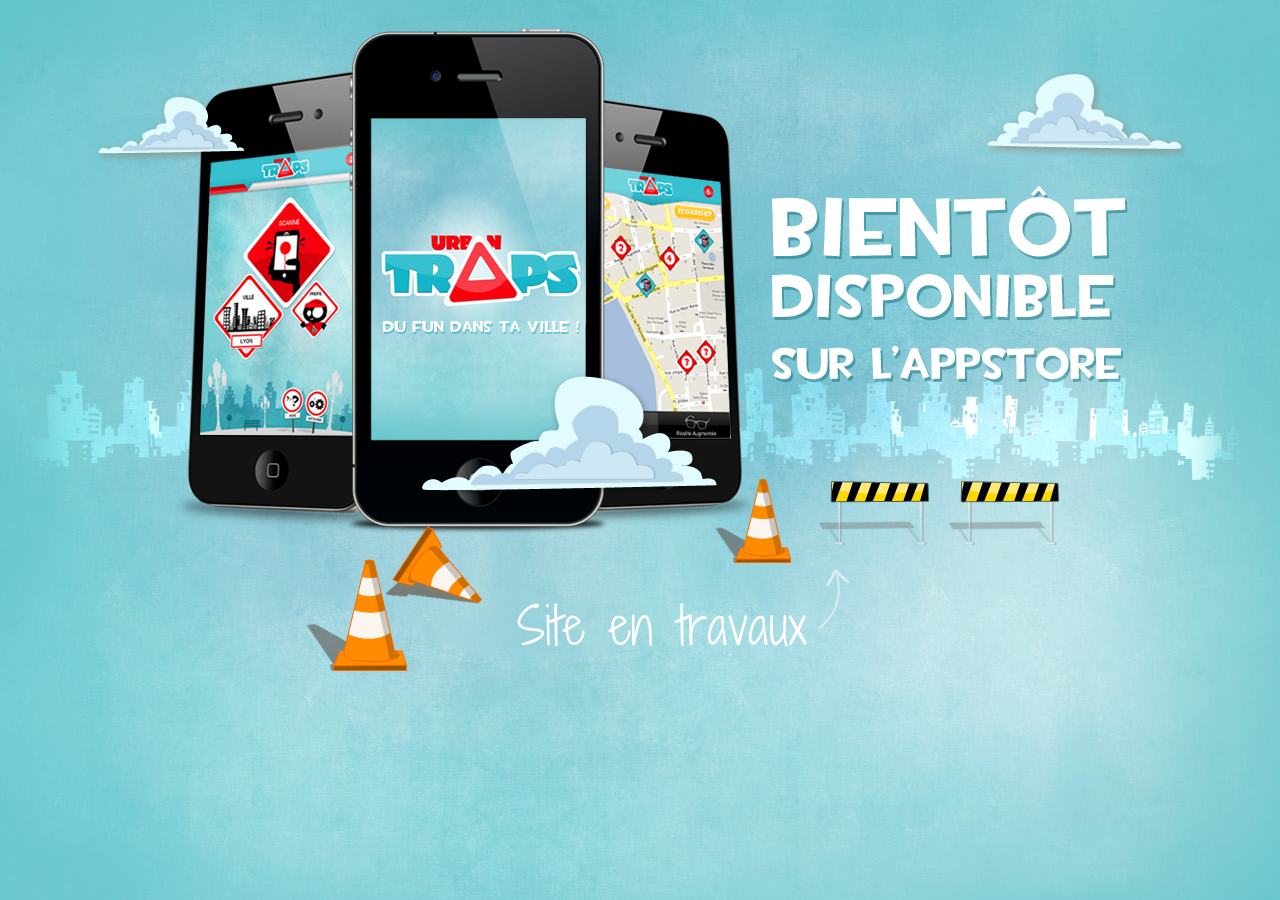
<file: attente/index.html>
<!doctype html>
<!--[if lt IE 7]> <html class="lt-ie9 lt-ie8 lt-ie7" lang="fr"> <![endif]-->
            <!--[if IE 7]>    <html class="lt-ie9 lt-ie8" lang="fr"> <![endif]-->
<!--[if IE 8]>    <html class=" lt-ie9" lang="fr"> <![endif]-->
            <!--[if gt IE 8]><!--> <html  lang="fr"> <!--<![endif]-->
<head>
  <meta charset="utf-8">
  <meta http-equiv="X-UA-Compatible" content="IE=edge,chrome=1">
  <title>Urban Traps</title>
  <meta name="description" content="Urban Traps">

  <meta name="viewport" content="width=device-width">
  <link rel="stylesheet" href="css/style.css">
<meta name="apple-mobile-web-app-capable" content="yes">

</head>
<body>
  <!--[if lt IE 7]><p class=chromeframe>Your browser is <em>ancient!</em> <a href="http://browsehappy.com/">Upgrade to a different browser</a> or <a href="http://www.google.com/chromeframe/?redirect=true">install Google Chrome Frame</a> to experience this site.</p><![endif]-->

  <img src="img/urbantraps.png"  />
</body>
</html>
</file>
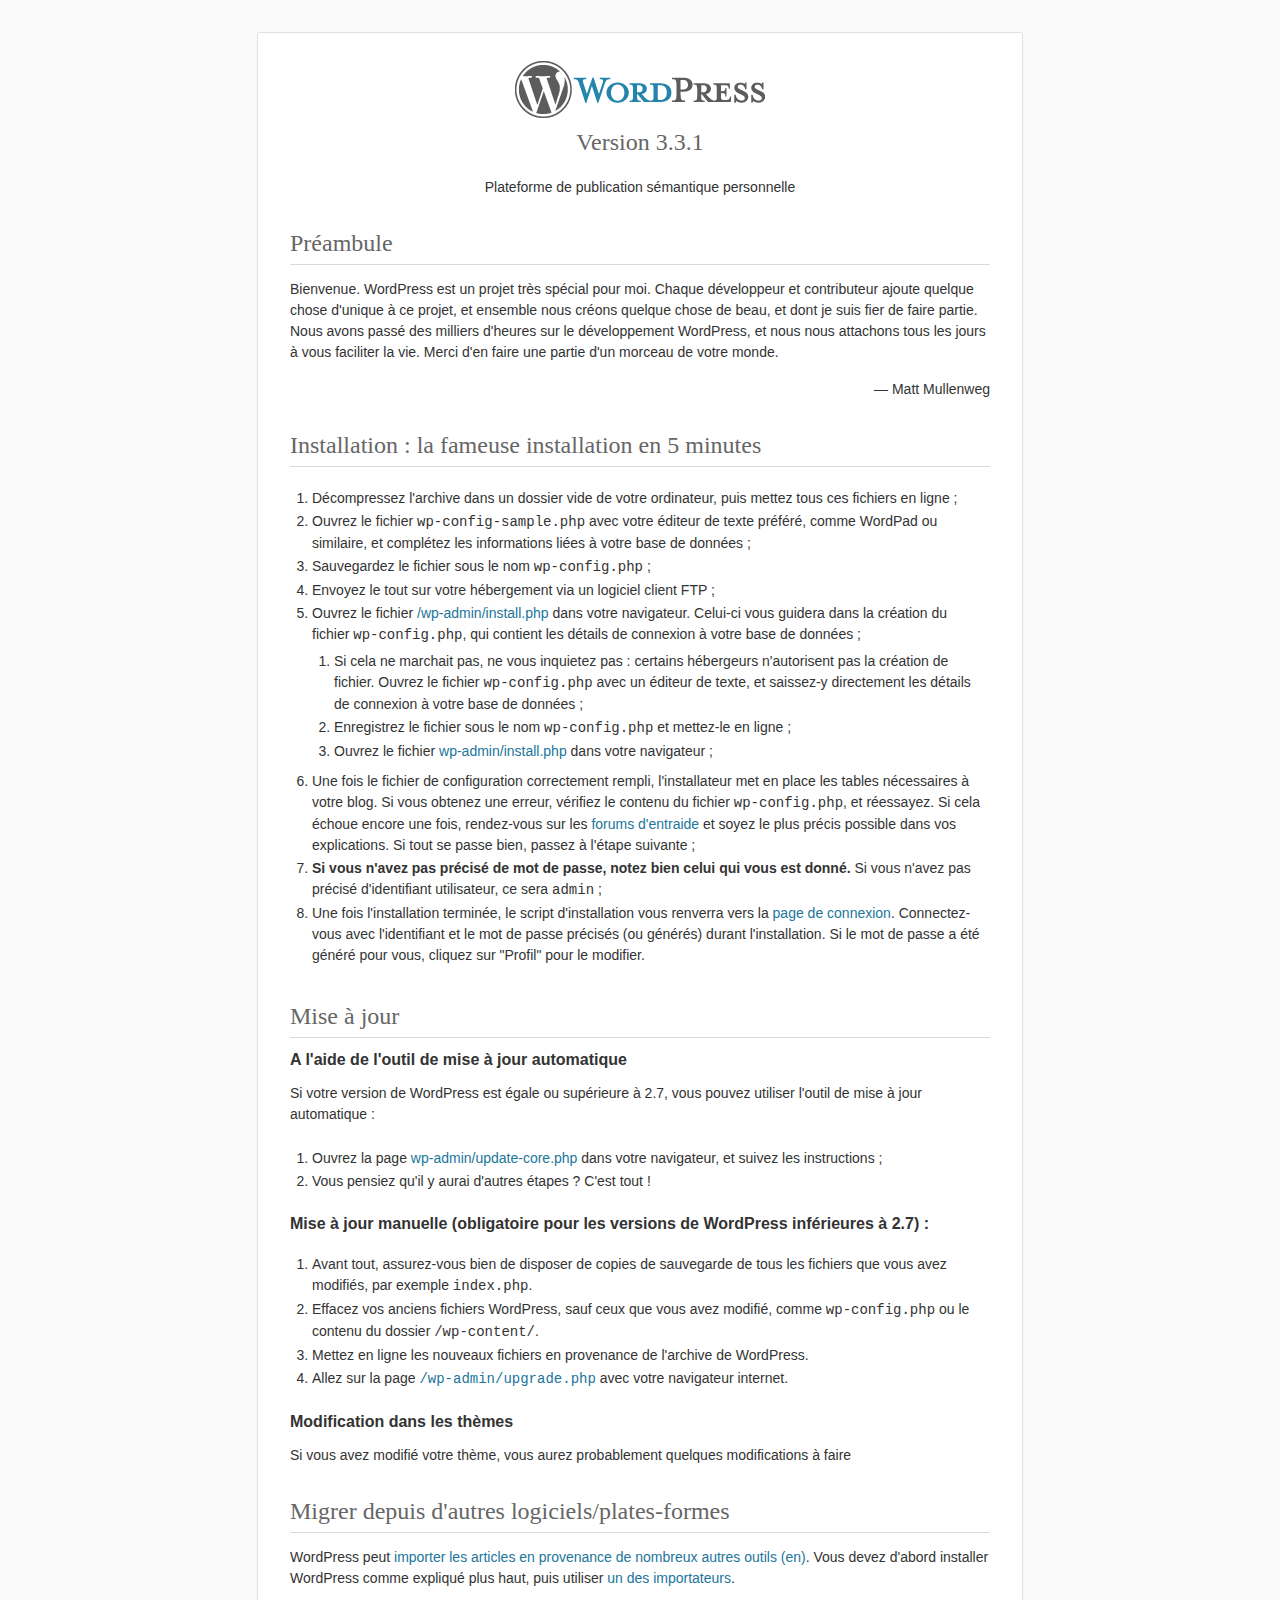
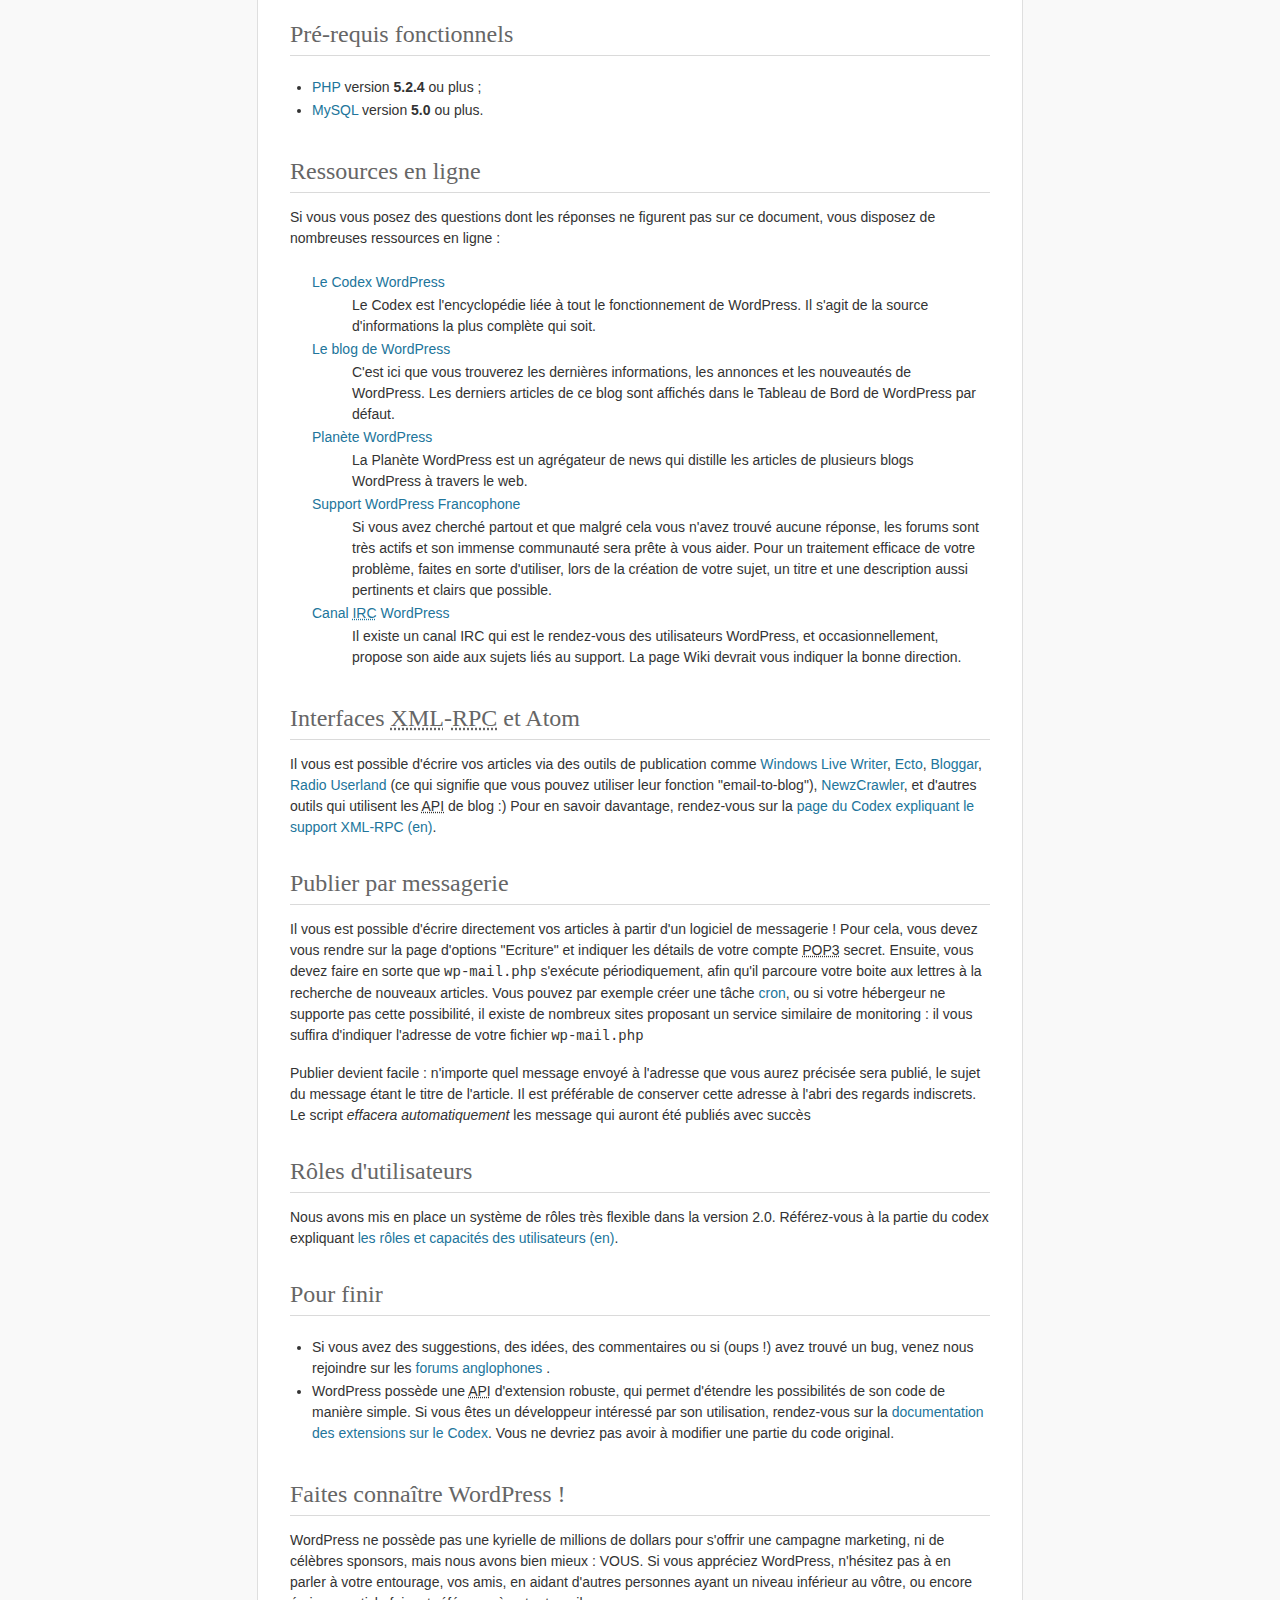
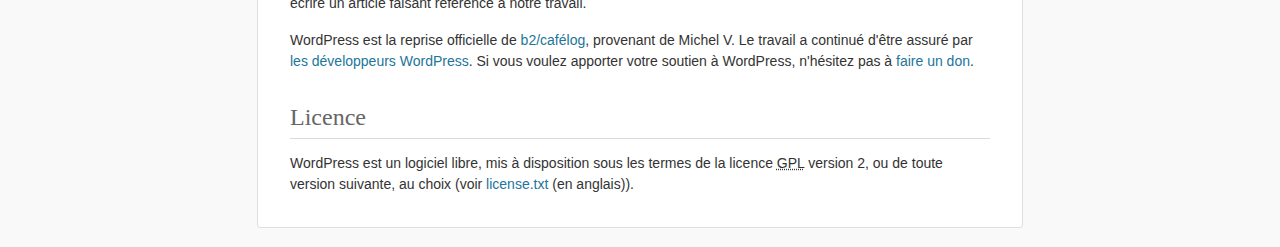
<file: readme.html>
<!DOCTYPE html PUBLIC "-//W3C//DTD XHTML 1.0 Strict//EN" "http://www.w3.org/TR/xhtml1/DTD/xhtml1-strict.dtd">
<html xmlns="http://www.w3.org/1999/xhtml">
<head>
	<meta http-equiv="Content-Type" content="text/html; charset=utf-8" />
	<title>WordPress &#8250; À lire</title>
	<link rel="stylesheet" href="wp-admin/css/install.css?ver=20100228" type="text/css" />
</head>
<body>
<h1 id="logo">
	<a href="http://wordpress.org/"><img alt="WordPress" src="wp-admin/images/wordpress-logo.png" width="250" height="68" /></a> 
	<br />Version 3.3.1

</h1>
<p style="text-align: center">Plateforme de publication sémantique personnelle</p>

<h1>Préambule</h1>
<p>Bienvenue. WordPress est un projet très spécial pour moi. Chaque développeur et contributeur ajoute quelque chose d'unique à ce projet, et ensemble nous créons quelque chose de beau, et dont je suis fier de faire partie. Nous avons passé des milliers d'heures sur le développement WordPress, et nous nous attachons tous les jours à vous faciliter la vie. Merci d'en faire une partie d'un morceau de votre monde.</p>
<p style="text-align: right">&#8212; Matt Mullenweg</p>

<h1>Installation : la fameuse installation en 5 minutes</h1>
<ol>
	<li>Décompressez l'archive dans un dossier vide de votre ordinateur, puis mettez tous ces fichiers en ligne ;</li>
	<li>Ouvrez le fichier <code>wp-config-sample.php</code> avec votre éditeur de texte préféré, comme WordPad ou similaire, et complétez les informations liées à votre base de données ;</li>
	<li>Sauvegardez le fichier sous le nom <code>wp-config.php</code> ;</li>
	<li>Envoyez le tout sur votre hébergement via un logiciel client FTP ;</li>
	<li>Ouvrez le fichier <span class="file"><a href="wp-admin/install.php">/wp-admin/install.php</a></span> dans votre navigateur. Celui-ci vous guidera dans la création du fichier <code>wp-config.php</code>, qui contient les détails de connexion à votre base de données ;
		<ol>
			<li>Si cela ne marchait pas, ne vous inquietez pas : certains hébergeurs n'autorisent pas la création de fichier. Ouvrez le fichier <code>wp-config.php</code> avec un éditeur de texte, et saissez-y directement les détails de connexion à votre base de données ;</li>
			<li>Enregistrez le fichier sous le nom <code>wp-config.php</code> et mettez-le en ligne ;</li>
			<li>Ouvrez le fichier  <span class="file"><a href="wp-admin/install.php">wp-admin/install.php</a></span> dans votre navigateur ;</li>
		</ol>
	</li>
	<li>Une fois le fichier de configuration correctement rempli, l'installateur met en place les tables nécessaires à votre blog. Si vous obtenez une erreur, vérifiez le contenu du fichier <span class="file"><code>wp-config.php</code></span>, et réessayez. Si cela échoue encore une fois, rendez-vous sur les <a href="http://www.WordPress-fr.net/support/">forums d'entraide</a> et soyez le plus précis possible dans vos explications. Si tout se passe bien, passez à l'étape suivante ;</li>
	<li><strong>Si vous n'avez pas précisé de mot de passe, notez bien celui qui vous est donné.</strong> Si vous n'avez pas précisé d'identifiant utilisateur, ce sera <code>admin</code> ;</li>
	<li>Une fois l'installation terminée, le script d'installation vous renverra vers la <a href="wp-login.php">page de connexion</a>. Connectez-vous avec l'identifiant et le mot de passe précisés (ou générés) durant l'installation. Si le mot de passe a été généré pour vous, cliquez sur "Profil" pour le modifier.</li>
</ol>

<h1>Mise à jour</h1>
<h2>A l'aide de l'outil de mise à jour automatique</h2>
<p>Si votre version de WordPress est égale ou supérieure à 2.7, vous pouvez utiliser l'outil de mise à jour automatique&nbsp;:</p>
<ol>
	<li>Ouvrez la page <span class="file"><a href="wp-admin/update-core.php">wp-admin/update-core.php</a></span> dans votre navigateur, et suivez les instructions&nbsp;;</li>
	<li>Vous pensiez qu'il y aurai d'autres étapes ? C'est tout !</li>
</ol>

<h2>Mise à jour manuelle (obligatoire pour les versions de WordPress inférieures à 2.7) :</h2>
<ol>
	<li>Avant tout, assurez-vous bien de disposer de copies de sauvegarde de tous les fichiers que vous avez modifiés, par exemple <code>index.php</code>.</li>
	<li>Effacez vos anciens fichiers WordPress, sauf ceux que vous avez modifié, comme <span class="file"><code>wp-config.php</code></span> ou le contenu du dossier <span class="file"><code>/wp-content/</code></span>.</li>
	<li>Mettez en ligne les nouveaux fichiers en provenance de l'archive de WordPress.</li>
	<li>Allez sur la page <code><span class="file"><a href="wp-admin/upgrade.php">/wp-admin/upgrade.php</a></span></code> avec votre navigateur internet.</li>
</ol>

<h2>Modification dans les thèmes</h2>
<p>Si vous avez modifié votre thème, vous aurez probablement quelques modifications à faire</p>

<h1>Migrer depuis d'autres logiciels/plates-formes</h1> 
<p>WordPress peut <a href="http://codex.wordpress.org/Importing_Content">importer les articles en provenance de nombreux autres outils (en)</a>. Vous devez d'abord installer WordPress comme expliqué plus haut, puis utiliser <a href="wp-admin/import.php" title="Importer dans WordPress">un des importateurs</a>.</p>

<h1>Pré-requis fonctionnels</h1> 
<ul>
	<li><a href="http://php.net/">PHP</a> version <strong>5.2.4</strong> ou plus ;</li>
	<li><a href="http://www.mysql.com/">MySQL</a> version <strong>5.0</strong> ou plus.</li>
</ul>

<h1>Ressources en ligne</h1>
<p>Si vous vous posez des questions dont les réponses ne figurent pas sur ce document, vous disposez de nombreuses ressources en ligne :</p>
<dl>
	<dt><a href="http://codex.wordpress.org/">Le Codex WordPress</a></dt>
		<dd>Le Codex est l'encyclopédie liée à tout le fonctionnement de WordPress. Il s'agit de la source d'informations la plus complète qui soit.</dd>
	<dt><a href="http://wordpress.org/blog/">Le blog de WordPress</a></dt>
		<dd>C'est ici que vous trouverez les dernières informations, les annonces et les nouveautés de WordPress. Les derniers articles de ce blog sont affichés dans le Tableau de Bord de WordPress par défaut.</dd>
	 <dt><a href="http://planet.wordpress.org/">Planète WordPress</a></dt>
		<dd>La Planète WordPress est un agrégateur de news qui distille les articles de plusieurs blogs WordPress à travers le web.</dd>
	<dt><a href="http://wordpress-fr.net/support/">Support WordPress Francophone</a></dt>
		<dd>Si vous avez cherché partout et que malgré cela vous n'avez trouvé aucune réponse, les forums sont très actifs et son immense communauté sera prête à vous aider. Pour un traitement efficace de votre problème, faites en sorte d'utiliser, lors de la création de votre sujet, un titre et une description aussi pertinents et clairs que possible.</dd>
	 <dt><a href="http://codex.wordpress.org/IRC">Canal <abbr title="Internet Relay Chat">IRC</abbr> WordPress</a></dt>
		<dd>Il existe un canal IRC qui est le rendez-vous des utilisateurs WordPress, et occasionnellement, propose son aide aux sujets liés au support. La page Wiki devrait vous indiquer la bonne direction.</dd>
</dl>

<h1>Interfaces <abbr title="eXtensible Markup Language">XML</abbr>-<abbr title="Remote Procedure Call">RPC</abbr> et Atom</h1>
<p>Il vous est possible d'écrire vos articles via des outils de publication comme <a href="http://windowslivewriter.spaces.live.com/">Windows Live Writer</a>, <a href="http://illuminex.com/ecto/">Ecto</a>, <a href="http://bloggar.com/">Bloggar</a>, <a href="http://radio.userland.com">Radio Userland</a> (ce qui signifie que vous pouvez utiliser leur fonction "email-to-blog"), <a href="http://www.newzcrawler.com/">NewzCrawler</a>, et d'autres outils qui utilisent les <abbr title="application programming interface">API</abbr> de blog  :) Pour en savoir davantage, rendez-vous sur la <a href="http://codex.wordpress.org/XML-RPC_Support">page du Codex expliquant le support <abbr>XML</abbr>-<abbr>RPC</abbr> (en)</a>.</p>

<h1>Publier par messagerie</h1>
<p>Il vous est possible d'écrire directement vos articles  à partir d'un logiciel de messagerie ! Pour cela, vous devez vous rendre sur la page d'options &quot;Ecriture&quot; et indiquer les détails de votre compte <abbr title="Post Office Protocol version 3">POP3</abbr> secret. Ensuite, vous devez faire en sorte que <code>wp-mail.php</code> s'exécute périodiquement, afin qu'il parcoure votre boite aux lettres à la recherche de nouveaux articles. Vous pouvez par exemple créer une tâche <a href="http://en.wikipedia.org/wiki/Cron">cron</a>, ou si votre hébergeur ne supporte pas cette possibilité, il existe de nombreux sites proposant un service similaire de monitoring : il vous suffira d'indiquer l'adresse de votre fichier <code>wp-mail.php</code></p>
<p>Publier devient facile : n'importe quel message envoyé à l'adresse que vous aurez précisée sera publié, le sujet du message étant le titre de l'article. Il est préférable de conserver cette adresse à l'abri des regards indiscrets. Le script <em>effacera automatiquement</em> les message qui auront été publiés avec succès</p>

<h1>Rôles d'utilisateurs</h1>
<p>Nous avons mis en place un système de rôles très flexible dans la version 2.0. Référez-vous à la partie du codex expliquant <a href="http://codex.wordpress.org/Roles_and_Capabilities">les rôles et capacités des utilisateurs (en)</a>.</p>

<h1>Pour finir</h1>
<ul>
	<li>Si vous avez des suggestions, des idées, des commentaires ou si (oups !) avez trouvé un bug, venez nous rejoindre sur les <a href="http://wordpress.org/support/">forums anglophones </a>.</li>
	<li>WordPress possède une <abbr title="Application Programming Interface">API</abbr> d'extension robuste, qui permet d'étendre les possibilités de son code de manière simple. Si vous êtes un développeur intéressé par son utilisation, rendez-vous sur la <a href="http://codex.wordpress.org/Plugin_API">documentation des extensions sur le Codex</a>. Vous ne devriez pas avoir à modifier une partie du code original.</li>
</ul>

<h1>Faites connaître WordPress !</h1>
<p>WordPress ne possède pas une kyrielle de millions de dollars pour s'offrir une campagne marketing, ni de célèbres sponsors, mais nous avons bien mieux : VOUS. Si vous appréciez WordPress, n'hésitez pas à en parler à votre entourage, vos amis, en aidant d'autres personnes ayant un niveau inférieur au vôtre, ou encore écrire un article faisant référence à notre travail.</p>

<p>WordPress est la reprise officielle de <a href="http://cafelog.com/">b2/caf&eacute;log</a>, provenant de Michel V. Le travail a continué d'être assuré par <a href="http://wordpress.org/about/">les développeurs WordPress</a>. Si vous voulez apporter votre soutien à WordPress, n'hésitez pas à <a href="http://wordpress.org/donate/">faire un don</a>.</p>

<h1>Licence</h1>
<p>WordPress est un logiciel libre, mis à disposition sous les termes de la licence <abbr title="GNU Public License">GPL</abbr> version 2, ou de toute version suivante, au choix (voir <a href="license.txt">license.txt</a> (en anglais)).</p>

</body>
</html>
</file>
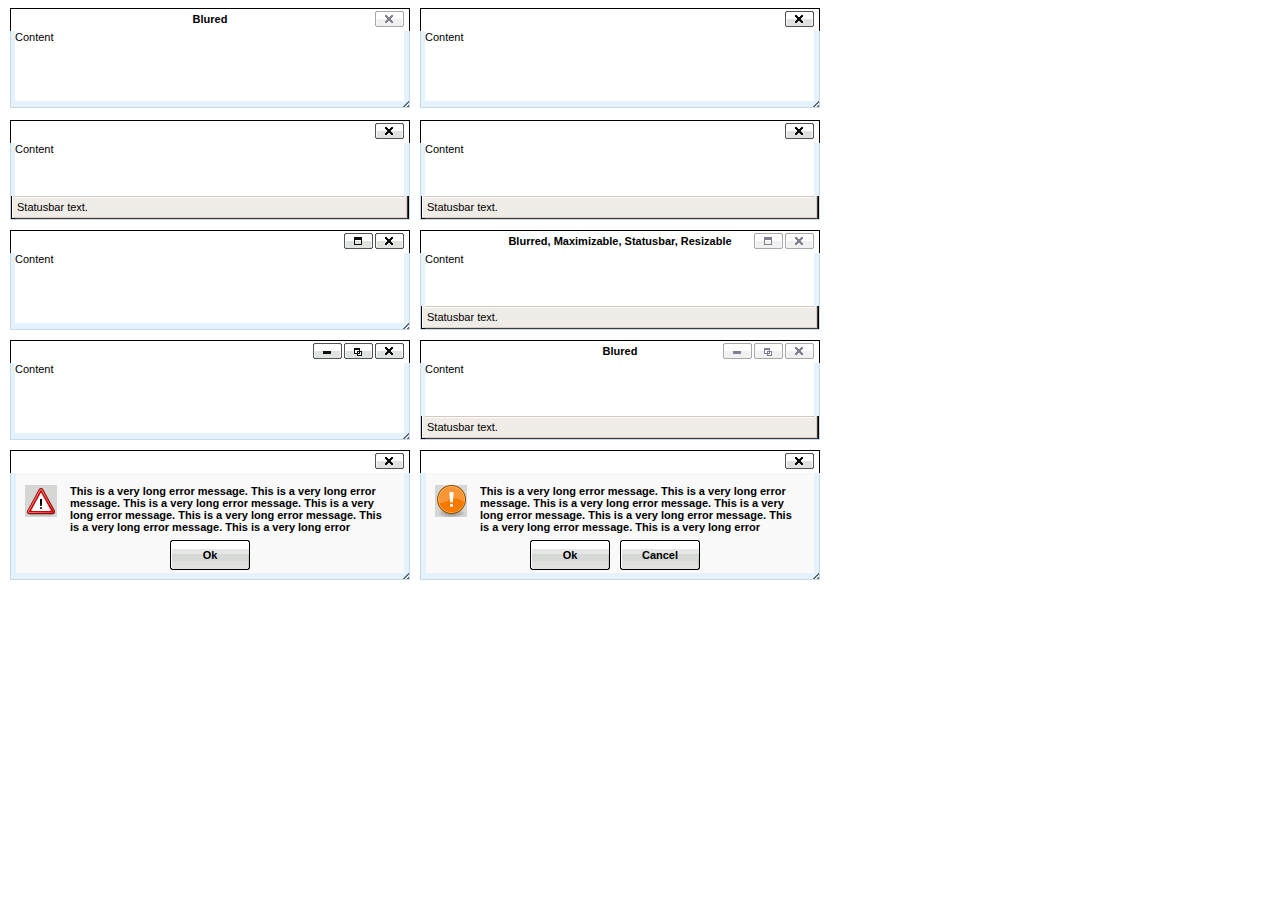
<file: wp-includes/js/tinymce/plugins/inlinepopups/template.htm>
<!-- <!DOCTYPE html PUBLIC "-//W3C//DTD XHTML 1.0 Strict//EN" "http://www.w3.org/TR/xhtml1/DTD/xhtml1-strict.dtd"> -->
<html xmlns="http://www.w3.org/1999/xhtml">
<head>
<title>Template for dialogs</title>
<link rel="stylesheet" type="text/css" href="skins/clearlooks2/window.css?ver=345-20110908" />
</head>
<body>

<div class="mceEditor">
	<div class="clearlooks2" style="width:400px; height:100px; left:10px;">
		<div class="mceWrapper">
			<div class="mceTop">
				<div class="mceLeft"></div>
				<div class="mceCenter"></div>
				<div class="mceRight"></div>
				<span>Blured</span>
			</div>

			<div class="mceMiddle">
				<div class="mceLeft"></div>
				<span>Content</span>
				<div class="mceRight"></div>
			</div>

			<div class="mceBottom">
				<div class="mceLeft"></div>
				<div class="mceCenter"></div>
				<div class="mceRight"></div>
				<span>Statusbar text.</span>
			</div>

			<a class="mceMove" href="#"></a>
			<a class="mceMin" href="#"></a>
			<a class="mceMax" href="#"></a>
			<a class="mceMed" href="#"></a>
			<a class="mceClose" href="#"></a>
			<a class="mceResize mceResizeN" href="#"></a>
			<a class="mceResize mceResizeS" href="#"></a>
			<a class="mceResize mceResizeW" href="#"></a>
			<a class="mceResize mceResizeE" href="#"></a>
			<a class="mceResize mceResizeNW" href="#"></a>
			<a class="mceResize mceResizeNE" href="#"></a>
			<a class="mceResize mceResizeSW" href="#"></a>
			<a class="mceResize mceResizeSE" href="#"></a>
		</div>
	</div>

	<div class="clearlooks2" style="width:400px; height:100px; left:420px;">
		<div class="mceWrapper mceMovable mceFocus">
			<div class="mceTop">
				<div class="mceLeft"></div>
				<div class="mceCenter"></div>
				<div class="mceRight"></div>
				<span>Focused</span>
			</div>

			<div class="mceMiddle">
				<div class="mceLeft"></div>
				<span>Content</span>
				<div class="mceRight"></div>
			</div>

			<div class="mceBottom">
				<div class="mceLeft"></div>
				<div class="mceCenter"></div>
				<div class="mceRight"></div>
				<span>Statusbar text.</span>
			</div>

			<a class="mceMove" href="#"></a>
			<a class="mceMin" href="#"></a>
			<a class="mceMax" href="#"></a>
			<a class="mceMed" href="#"></a>
			<a class="mceClose" href="#"></a>
			<a class="mceResize mceResizeN" href="#"></a>
			<a class="mceResize mceResizeS" href="#"></a>
			<a class="mceResize mceResizeW" href="#"></a>
			<a class="mceResize mceResizeE" href="#"></a>
			<a class="mceResize mceResizeNW" href="#"></a>
			<a class="mceResize mceResizeNE" href="#"></a>
			<a class="mceResize mceResizeSW" href="#"></a>
			<a class="mceResize mceResizeSE" href="#"></a>
		</div>
	</div>

	<div class="clearlooks2" style="width:400px; height:100px; left:10px; top:120px;">
		<div class="mceWrapper mceMovable mceFocus mceStatusbar">
			<div class="mceTop">
				<div class="mceLeft"></div>
				<div class="mceCenter"></div>
				<div class="mceRight"></div>
				<span>Statusbar</span>
			</div>

			<div class="mceMiddle">
				<div class="mceLeft"></div>
				<span>Content</span>
				<div class="mceRight"></div>
			</div>

			<div class="mceBottom">
				<div class="mceLeft"></div>
				<div class="mceCenter"></div>
				<div class="mceRight"></div>
				<span>Statusbar text.</span>
			</div>

			<a class="mceMove" href="#"></a>
			<a class="mceMin" href="#"></a>
			<a class="mceMax" href="#"></a>
			<a class="mceMed" href="#"></a>
			<a class="mceClose" href="#"></a>
			<a class="mceResize mceResizeN" href="#"></a>
			<a class="mceResize mceResizeS" href="#"></a>
			<a class="mceResize mceResizeW" href="#"></a>
			<a class="mceResize mceResizeE" href="#"></a>
			<a class="mceResize mceResizeNW" href="#"></a>
			<a class="mceResize mceResizeNE" href="#"></a>
			<a class="mceResize mceResizeSW" href="#"></a>
			<a class="mceResize mceResizeSE" href="#"></a>
		</div>
	</div>

	<div class="clearlooks2" style="width:400px; height:100px; left:420px; top:120px;">
		<div class="mceWrapper mceMovable mceFocus mceStatusbar mceResizable">
			<div class="mceTop">
				<div class="mceLeft"></div>
				<div class="mceCenter"></div>
				<div class="mceRight"></div>
				<span>Statusbar, Resizable</span>
			</div>

			<div class="mceMiddle">
				<div class="mceLeft"></div>
				<span>Content</span>
				<div class="mceRight"></div>
			</div>

			<div class="mceBottom">
				<div class="mceLeft"></div>
				<div class="mceCenter"></div>
				<div class="mceRight"></div>
				<span>Statusbar text.</span>
			</div>

			<a class="mceMove" href="#"></a>
			<a class="mceMin" href="#"></a>
			<a class="mceMax" href="#"></a>
			<a class="mceMed" href="#"></a>
			<a class="mceClose" href="#"></a>
			<a class="mceResize mceResizeN" href="#"></a>
			<a class="mceResize mceResizeS" href="#"></a>
			<a class="mceResize mceResizeW" href="#"></a>
			<a class="mceResize mceResizeE" href="#"></a>
			<a class="mceResize mceResizeNW" href="#"></a>
			<a class="mceResize mceResizeNE" href="#"></a>
			<a class="mceResize mceResizeSW" href="#"></a>
			<a class="mceResize mceResizeSE" href="#"></a>
		</div>
	</div>

	<div class="clearlooks2" style="width:400px; height:100px; left:10px; top:230px;">
		<div class="mceWrapper mceMovable mceFocus mceResizable mceMaximizable">
			<div class="mceTop">
				<div class="mceLeft"></div>
				<div class="mceCenter"></div>
				<div class="mceRight"></div>
				<span>Resizable, Maximizable</span>
			</div>

			<div class="mceMiddle">
				<div class="mceLeft"></div>
				<span>Content</span>
				<div class="mceRight"></div>
			</div>

			<div class="mceBottom">
				<div class="mceLeft"></div>
				<div class="mceCenter"></div>
				<div class="mceRight"></div>
				<span>Statusbar text.</span>
			</div>

			<a class="mceMove" href="#"></a>
			<a class="mceMin" href="#"></a>
			<a class="mceMax" href="#"></a>
			<a class="mceMed" href="#"></a>
			<a class="mceClose" href="#"></a>
			<a class="mceResize mceResizeN" href="#"></a>
			<a class="mceResize mceResizeS" href="#"></a>
			<a class="mceResize mceResizeW" href="#"></a>
			<a class="mceResize mceResizeE" href="#"></a>
			<a class="mceResize mceResizeNW" href="#"></a>
			<a class="mceResize mceResizeNE" href="#"></a>
			<a class="mceResize mceResizeSW" href="#"></a>
			<a class="mceResize mceResizeSE" href="#"></a>
		</div>
	</div>

	<div class="clearlooks2" style="width:400px; height:100px; left:420px; top:230px;">
		<div class="mceWrapper mceMovable mceStatusbar mceResizable mceMaximizable">
			<div class="mceTop">
				<div class="mceLeft"></div>
				<div class="mceCenter"></div>
				<div class="mceRight"></div>
				<span>Blurred, Maximizable, Statusbar, Resizable</span>
			</div>

			<div class="mceMiddle">
				<div class="mceLeft"></div>
				<span>Content</span>
				<div class="mceRight"></div>
			</div>

			<div class="mceBottom">
				<div class="mceLeft"></div>
				<div class="mceCenter"></div>
				<div class="mceRight"></div>
				<span>Statusbar text.</span>
			</div>

			<a class="mceMove" href="#"></a>
			<a class="mceMin" href="#"></a>
			<a class="mceMax" href="#"></a>
			<a class="mceMed" href="#"></a>
			<a class="mceClose" href="#"></a>
			<a class="mceResize mceResizeN" href="#"></a>
			<a class="mceResize mceResizeS" href="#"></a>
			<a class="mceResize mceResizeW" href="#"></a>
			<a class="mceResize mceResizeE" href="#"></a>
			<a class="mceResize mceResizeNW" href="#"></a>
			<a class="mceResize mceResizeNE" href="#"></a>
			<a class="mceResize mceResizeSW" href="#"></a>
			<a class="mceResize mceResizeSE" href="#"></a>
		</div>
	</div>

	<div class="clearlooks2" style="width:400px; height:100px; left:10px; top:340px;">
		<div class="mceWrapper mceMovable mceFocus mceResizable mceMaximized mceMinimizable mceMaximizable">
			<div class="mceTop">
				<div class="mceLeft"></div>
				<div class="mceCenter"></div>
				<div class="mceRight"></div>
				<span>Maximized, Maximizable, Minimizable</span>
			</div>

			<div class="mceMiddle">
				<div class="mceLeft"></div>
				<span>Content</span>
				<div class="mceRight"></div>
			</div>

			<div class="mceBottom">
				<div class="mceLeft"></div>
				<div class="mceCenter"></div>
				<div class="mceRight"></div>
				<span>Statusbar text.</span>
			</div>

			<a class="mceMove" href="#"></a>
			<a class="mceMin" href="#"></a>
			<a class="mceMax" href="#"></a>
			<a class="mceMed" href="#"></a>
			<a class="mceClose" href="#"></a>
			<a class="mceResize mceResizeN" href="#"></a>
			<a class="mceResize mceResizeS" href="#"></a>
			<a class="mceResize mceResizeW" href="#"></a>
			<a class="mceResize mceResizeE" href="#"></a>
			<a class="mceResize mceResizeNW" href="#"></a>
			<a class="mceResize mceResizeNE" href="#"></a>
			<a class="mceResize mceResizeSW" href="#"></a>
			<a class="mceResize mceResizeSE" href="#"></a>
		</div>
	</div>

	<div class="clearlooks2" style="width:400px; height:100px; left:420px; top:340px;">
		<div class="mceWrapper mceMovable mceStatusbar mceResizable mceMaximized mceMinimizable mceMaximizable">
			<div class="mceTop">
				<div class="mceLeft"></div>
				<div class="mceCenter"></div>
				<div class="mceRight"></div>
				<span>Blured</span>
			</div>

			<div class="mceMiddle">
				<div class="mceLeft"></div>
				<span>Content</span>
				<div class="mceRight"></div>
			</div>

			<div class="mceBottom">
				<div class="mceLeft"></div>
				<div class="mceCenter"></div>
				<div class="mceRight"></div>
				<span>Statusbar text.</span>
			</div>

			<a class="mceMove" href="#"></a>
			<a class="mceMin" href="#"></a>
			<a class="mceMax" href="#"></a>
			<a class="mceMed" href="#"></a>
			<a class="mceClose" href="#"></a>
			<a class="mceResize mceResizeN" href="#"></a>
			<a class="mceResize mceResizeS" href="#"></a>
			<a class="mceResize mceResizeW" href="#"></a>
			<a class="mceResize mceResizeE" href="#"></a>
			<a class="mceResize mceResizeNW" href="#"></a>
			<a class="mceResize mceResizeNE" href="#"></a>
			<a class="mceResize mceResizeSW" href="#"></a>
			<a class="mceResize mceResizeSE" href="#"></a>
		</div>
	</div>

	<div class="clearlooks2" style="width:400px; height:130px; left:10px; top:450px;">
		<div class="mceWrapper mceMovable mceFocus mceModal mceAlert">
			<div class="mceTop">
				<div class="mceLeft"></div>
				<div class="mceCenter"></div>
				<div class="mceRight"></div>
				<span>Alert</span>
			</div>

			<div class="mceMiddle">
				<div class="mceLeft"></div>
				<span>
					This is a very long error message. This is a very long error message.
					This is a very long error message. This is a very long error message.
					This is a very long error message. This is a very long error message.
					This is a very long error message. This is a very long error message.
					This is a very long error message. This is a very long error message.
					This is a very long error message. This is a very long error message.
				</span>
				<div class="mceRight"></div>
				<div class="mceIcon"></div>
			</div>

			<div class="mceBottom">
				<div class="mceLeft"></div>
				<div class="mceCenter"></div>
				<div class="mceRight"></div>
			</div>

			<a class="mceMove" href="#"></a>
			<a class="mceButton mceOk" href="#">Ok</a>
			<a class="mceClose" href="#"></a>
		</div>
	</div>

	<div class="clearlooks2" style="width:400px; height:130px; left:420px; top:450px;">
		<div class="mceWrapper mceMovable mceFocus mceModal mceConfirm">
			<div class="mceTop">
				<div class="mceLeft"></div>
				<div class="mceCenter"></div>
				<div class="mceRight"></div>
				<span>Confirm</span>
			</div>

			<div class="mceMiddle">
				<div class="mceLeft"></div>
				<span>
					This is a very long error message. This is a very long error message.
					This is a very long error message. This is a very long error message.
					This is a very long error message. This is a very long error message.
					This is a very long error message. This is a very long error message.
					This is a very long error message. This is a very long error message.
					This is a very long error message. This is a very long error message.
					</span>
				<div class="mceRight"></div>
				<div class="mceIcon"></div>
			</div>

			<div class="mceBottom">
				<div class="mceLeft"></div>
				<div class="mceCenter"></div>
				<div class="mceRight"></div>
			</div>

			<a class="mceMove" href="#"></a>
			<a class="mceButton mceOk" href="#">Ok</a>
			<a class="mceButton mceCancel" href="#">Cancel</a>
			<a class="mceClose" href="#"></a>
		</div>
	</div>
</div>

</body>
</html>
</file>
<file: wp-admin/css/install.css>
html{background:#f9f9f9;}body{background:#fff;color:#333;font-family:sans-serif;margin:2em auto;padding:1em 2em;-webkit-border-radius:3px;border-radius:3px;border:1px solid #dfdfdf;max-width:700px;}a{color:#21759B;text-decoration:none;}a:hover{color:#D54E21;}h1{border-bottom:1px solid #dadada;clear:both;color:#666;font:24px Georgia,"Times New Roman",Times,serif;margin:30px 0 0 0;padding:0;padding-bottom:7px;}h2{font-size:16px;}p,li,dd,dt{padding-bottom:2px;font-size:14px;line-height:1.5;}code,.code{font-size:14px;}ul,ol,dl{padding:5px 5px 5px 22px;}a img{border:0;}abbr{border:0;font-variant:normal;}#logo{margin:6px 0 14px 0;border-bottom:none;text-align:center;}.step{margin:20px 0 15px;}.step,th{text-align:left;padding:0;}.submit input,.button,.button-secondary{font-family:sans-serif;text-decoration:none;font-size:14px!important;line-height:16px;padding:6px 12px;cursor:pointer;border:1px solid #bbb;color:#464646;-webkit-border-radius:15px;border-radius:15px;-moz-box-sizing:content-box;-webkit-box-sizing:content-box;box-sizing:content-box;}.button:hover,.button-secondary:hover,.submit input:hover{color:#000;border-color:#666;}.button,.submit input,.button-secondary{background:#f2f2f2 url(../images/white-grad.png) repeat-x scroll left top;}.button:active,.submit input:active,.button-secondary:active{background:#eee url(../images/white-grad-active.png) repeat-x scroll left top;}textarea{border:1px solid #dfdfdf;-webkit-border-radius:3px;border-radius:3px;font-family:sans-serif;width:695px;}.form-table{border-collapse:collapse;margin-top:1em;width:100%;}.form-table td{margin-bottom:9px;padding:10px 20px 10px 0;border-bottom:8px solid #fff;font-size:14px;vertical-align:top;}.form-table th{font-size:14px;text-align:left;padding:16px 20px 10px 0;border-bottom:8px solid #fff;width:140px;vertical-align:top;}.form-table code{line-height:18px;font-size:14px;}.form-table p{margin:4px 0 0 0;font-size:11px;}.form-table input{line-height:20px;font-size:15px;padding:2px;border:1px #DFDFDF solid;-webkit-border-radius:3px;border-radius:3px;font-family:sans-serif;}.form-table input[type=text],.form-table input[type=password]{width:206px;}.form-table th p{font-weight:normal;}.form-table.install-success td{vertical-align:middle;padding:16px 20px 10px 0;}.form-table.install-success td p{margin:0;font-size:14px;}.form-table.install-success td code{margin:0;font-size:18px;}#error-page{margin-top:50px;}#error-page p{font-size:14px;line-height:18px;margin:25px 0 20px;}#error-page code,.code{font-family:Consolas,Monaco,monospace;}#pass-strength-result{background-color:#eee;border-color:#ddd!important;border-style:solid;border-width:1px;margin:5px 5px 5px 0;padding:5px;text-align:center;width:200px;display:none;}#pass-strength-result.bad{background-color:#ffb78c;border-color:#ff853c!important;}#pass-strength-result.good{background-color:#ffec8b;border-color:#fc0!important;}#pass-strength-result.short{background-color:#ffa0a0;border-color:#f04040!important;}#pass-strength-result.strong{background-color:#c3ff88;border-color:#8dff1c!important;}.message{border:1px solid #e6db55;padding:.3em .6em;margin:5px 0 15px;background-color:#ffffe0;}body.rtl{font-family:Tahoma,arial;}.rtl h1{font-family:arial;margin:5px -4px 0 0;}.rtl ul,.rtl ol{padding:5px 22px 5px 5px;}.rtl .step,.rtl th,.rtl .form-table th{text-align:right;}.rtl .submit input,.rtl .button,.rtl .button-secondary{margin-right:0;}.rtl #user_login,.rtl #admin_email,.rtl #pass1,.rtl #pass2{direction:ltr;}
</file>
<file: attente/css/style.css>
/* http://meyerweb.com/eric/tools/css/reset/ 
   v2.0 | 20110126
   License: none (public domain)
*/

html, body, div, span, applet, object, iframe,
h1, h2, h3, h4, h5, h6, p, blockquote, pre,
a, abbr, acronym, address, big, cite, code,
del, dfn, em, img, ins, kbd, q, s, samp,
small, strike, strong, sub, sup, tt, var,
b, u, i, center,
dl, dt, dd, ol, ul, li,
fieldset, form, label, legend,
table, caption, tbody, tfoot, thead, tr, th, td,
article, aside, canvas, details, embed, 
figure, figcaption, footer, header, hgroup, 
menu, nav, output, ruby, section, summary,
time, mark, audio, video {
	margin: 0;
	padding: 0;
	border: 0;
	font-size: 100%;
	font: inherit;
	vertical-align: baseline;
    outline:none;
}
/* HTML5 display-role reset for older browsers */
article, aside, details, figcaption, figure, 
footer, header, hgroup, menu, nav, section {
	display: block;
}
body {
	line-height: 1;
}
ol, ul {
	list-style: none;
}
blockquote, q {
	quotes: none;
}
blockquote:before, blockquote:after,
q:before, q:after {
	content: '';
	content: none;
}
table {
	border-collapse: collapse;
	border-spacing: 0;
}

/* HTML5 Boilerplate  */
::-moz-selection { background: #33ccff; color: #fff; text-shadow: none; }
::selection { background: #33ccff; color: #fff; text-shadow: none; }
.chromeframe { margin: 0.2em 0; background: #ccc; color: black; padding: 0.2em 0; }
a { cursor: pointer; }
body {
    overflow:hidden;
    background:#5fc4ca url(../img/bg.jpg) no-repeat center top;
}
img {
    display:block;
    position:absolute;
    width:1098px;
    height:686px;
    margin-left: -549px;  
    left:50%;
    background:url(../img/ajax-loader.gif) no-repeat center center;
 
}
</file>
<file: wp-includes/js/tinymce/plugins/inlinepopups/skins/clearlooks2/window.css>
/* Clearlooks 2 */

/* Reset */
.clearlooks2, .clearlooks2 div, .clearlooks2 span, .clearlooks2 a {vertical-align:baseline; text-align:left; position:absolute; border:0; padding:0; margin:0; background:transparent; font-family:Arial,Verdana; font-size:11px; color:#000; text-decoration:none; font-weight:normal; width:auto; height:auto; overflow:hidden; display:block}

/* General */
.clearlooks2 {position:absolute; direction:ltr}
.clearlooks2 .mceWrapper {position:static}
.mceEventBlocker {position:fixed; left:0; top:0; background:url(img/horizontal.gif) no-repeat 0 -75px; width:100%; height:100%}
.clearlooks2 .mcePlaceHolder {border:1px solid #000; background:#888; top:0; left:0; opacity:0.5; -ms-filter:'alpha(opacity=50)'; filter:alpha(opacity=50)}
.clearlooks2_modalBlocker {position:fixed; left:0; top:0; width:100%; height:100%; background:#FFF; opacity:0.6; -ms-filter:'alpha(opacity=60)'; filter:alpha(opacity=60); display:none}

/* Top */
.clearlooks2 .mceTop, 
.clearlooks2 .mceTop div {
	top:0; 
	width:100%; 
	height:23px
}
.clearlooks2 .mceTop .mceLeft {
	width:55%; 
	background-image: none;
	border-style: solid none none solid;
	border-width: 1px;
}
.clearlooks2 .mceTop .mceCenter {
}
.clearlooks2 .mceTop .mceRight {
	right:0; 
	width:55%; 
	height:23px; 
	background-image: none;
	border-style: solid solid none none;
	border-width: 1px;
}
.clearlooks2 .mceTop span {
	width:100%;
	font: 12px/20px bold "Lucida Grande","Lucida Sans Unicode",Tahoma,Verdana,sans-serif;
	text-align:center; 
	vertical-align:middle; 
	line-height:23px; 
	font-weight:bold;
}
.clearlooks2 .mceFocus .mceTop .mceLeft {
	background-image: none;
	border-style: solid none none solid;
	border-width: 1px;
}
.clearlooks2 .mceFocus .mceTop .mceCenter {
}
.clearlooks2 .mceFocus .mceTop .mceRight {
	background-image: none;
	border-style: solid solid none none;
	border-width: 1px;
}
.clearlooks2 .mceFocus .mceTop span {
color:#FFF
}

/* Middle */
.clearlooks2 .mceMiddle, .clearlooks2 .mceMiddle div {top:0}
.clearlooks2 .mceMiddle {width:100%; height:100%; clip:rect(23px auto auto auto)}
.clearlooks2 .mceMiddle .mceLeft {left:0; width:5px; height:100%; background:#E4F2FD;border-left:1px solid #c6d9e9}
.clearlooks2 .mceMiddle span {top:23px; left:5px; width:100%; height:100%; background:#FFF}
.clearlooks2 .mceMiddle .mceRight {right:0; width:5px; height:100%; background:#E4F2FD;border-right:1px solid #c6d9e9}

/* Bottom */
.clearlooks2 .mceBottom, .clearlooks2 .mceBottom div {height:6px}
.clearlooks2 .mceBottom {left:0; bottom:0; width:100%;background:#E4F2FD;border-bottom:1px solid #c6d9e9}
.clearlooks2 .mceBottom div {top:0}
.clearlooks2 .mceBottom .mceLeft {left:0; width:5px; background:#E4F2FD  ;border-left:1px solid #c6d9e9}
.clearlooks2 .mceBottom .mceCenter {left:5px; width:100%}
.clearlooks2 .mceBottom .mceRight {right:0; width:6px; background:#E4F2FD url(img/drag.gif) no-repeat;border-right:1px solid #c6d9e9}
.clearlooks2 .mceBottom span {display:none}
.clearlooks2 .mceStatusbar .mceBottom, .clearlooks2 .mceStatusbar .mceBottom div {height:23px}
.clearlooks2 .mceStatusbar .mceBottom .mceLeft {background:url(img/corners.gif) -29px 0}
.clearlooks2 .mceStatusbar .mceBottom .mceCenter {background:url(img/horizontal.gif) 0 -52px}
.clearlooks2 .mceStatusbar .mceBottom .mceRight {background:url(img/corners.gif) -24px 0}
.clearlooks2 .mceStatusbar .mceBottom span {display:block; left:7px; font-family:Arial, Verdana; font-size:11px; line-height:23px}

/* Actions */
.clearlooks2 a {width:29px; height:16px; top:3px;}
.clearlooks2 .mceClose {right:6px; background:url(img/buttons.gif) -87px 0}
.clearlooks2 .mceMin {display:none; right:68px; background:url(img/buttons.gif) 0 0}
.clearlooks2 .mceMed {display:none; right:37px; background:url(img/buttons.gif) -29px 0}
.clearlooks2 .mceMax {display:none; right:37px; background:url(img/buttons.gif) -58px 0}
.clearlooks2 .mceMove {display:none;width:100%;cursor:move;background:url(img/corners.gif) no-repeat -100px -100px}
.clearlooks2 .mceMovable .mceMove {display:block}
.clearlooks2 .mceFocus .mceClose {right:6px; background:url(img/buttons.gif) -87px -16px}
.clearlooks2 .mceFocus .mceMin {right:68px; background:url(img/buttons.gif) 0 -16px}
.clearlooks2 .mceFocus .mceMed {right:37px; background:url(img/buttons.gif) -29px -16px}
.clearlooks2 .mceFocus .mceMax {right:37px; background:url(img/buttons.gif) -58px -16px}
.clearlooks2 .mceFocus .mceClose:hover {right:6px; background:url(img/buttons.gif) -87px -32px}
.clearlooks2 .mceFocus .mceClose:hover {right:6px; background:url(img/buttons.gif) -87px -32px}
.clearlooks2 .mceFocus .mceMin:hover {right:68px; background:url(img/buttons.gif) 0 -32px}
.clearlooks2 .mceFocus .mceMed:hover {right:37px; background:url(img/buttons.gif) -29px -32px}
.clearlooks2 .mceFocus .mceMax:hover {right:37px; background:url(img/buttons.gif) -58px -32px}

/* Resize */
.clearlooks2 .mceResize {top:auto; left:auto; display:none; width:5px; height:5px; background:url(img/horizontal.gif) no-repeat 0 -75px}
.clearlooks2 .mceResizable .mceResize {display:block}
.clearlooks2 .mceResizable .mceMin, .clearlooks2 .mceMax {display:none}
.clearlooks2 .mceMinimizable .mceMin {display:block}
.clearlooks2 .mceMaximizable .mceMax {display:block}
.clearlooks2 .mceMaximized .mceMed {display:block}
.clearlooks2 .mceMaximized .mceMax {display:none}
.clearlooks2 a.mceResizeN {top:0; left:0; width:100%; cursor:n-resize}
.clearlooks2 a.mceResizeNW {top:0; left:0; cursor:nw-resize}
.clearlooks2 a.mceResizeNE {top:0; right:0; cursor:ne-resize}
.clearlooks2 a.mceResizeW {top:0; left:0; height:100%; cursor:w-resize;}
.clearlooks2 a.mceResizeE {top:0; right:0; height:100%; cursor:e-resize}
.clearlooks2 a.mceResizeS {bottom:0; left:0; width:100%; cursor:s-resize}
.clearlooks2 a.mceResizeSW {bottom:0; left:0; cursor:sw-resize}
.clearlooks2 a.mceResizeSE {bottom:0; right:0; cursor:se-resize}

/* Alert/Confirm */
.clearlooks2 .mceButton {font-weight:bold; bottom:10px; width:80px; height:30px; background:url(img/button.gif); line-height:30px; vertical-align:middle; text-align:center; outline:0}
.clearlooks2 .mceMiddle .mceIcon {left:15px; top:35px; width:32px; height:32px}
.clearlooks2 .mceAlert .mceMiddle span, .clearlooks2 .mceConfirm .mceMiddle span {background:transparent;left:60px; top:35px; width:320px; height:50px; font-weight:bold; overflow:auto; white-space:normal}
.clearlooks2 a:hover {font-weight:bold;}
.clearlooks2 .mceAlert .mceMiddle, .clearlooks2 .mceConfirm .mceMiddle {background:#F9F9F9}
.clearlooks2 .mceAlert .mceOk {left:50%; top:auto; margin-left: -40px}
.clearlooks2 .mceAlert .mceIcon {background:url(img/alert.gif)}
.clearlooks2 .mceConfirm .mceOk {left:50%; top:auto; margin-left: -90px}
.clearlooks2 .mceConfirm .mceCancel {left:50%; top:auto}
.clearlooks2 .mceConfirm .mceIcon {background:url(img/confirm.gif)}
</file>
